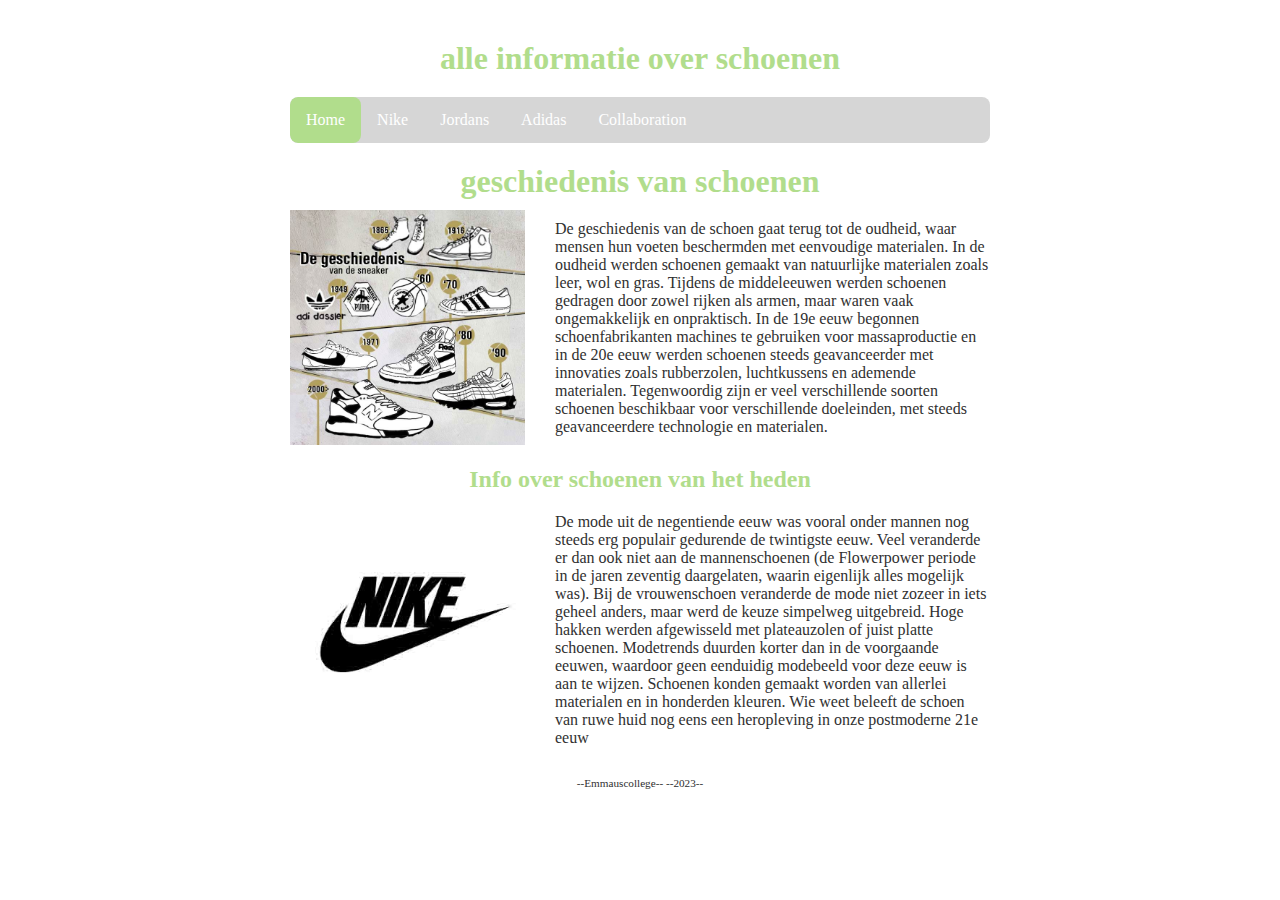
<file: index.html>
<!DOCTYPE html>

<html lang="nl">

<head>
  <link rel="stylesheet" href="style.css" />
  <title>Website over schoenen</title>
  <meta charset="UTF-8" />
</head>

<body>
  <div class="page">

    <header>
      <h1 id="hoofdtitel" class="belangrijk">alle informatie over schoenen</h1>
    </header>

    <nav>
      <ul>
        <li><a class="active" href="index.html">Home</a></li>
        <li><a href="Nike.html">Nike</a></li>
        <li><a href="Jordans.html">Jordans</a></li>
        <li><a href="Adidas.html">Adidas</a></li>
        <li><a href="Collaboration.html">Collaboration</a></li>
      </ul>
    </nav>

    <main>
      <h1>geschiedenis van schoenen</h1>
      <div>
        <img class="kolomLinks" src="afbeeldingen/Geschiedenis-sneaker-1.jpg" alt="geschiedenis sneakers">
        <p class="kolomRechts">
          De geschiedenis van de schoen gaat terug tot de oudheid, waar mensen hun voeten beschermden met eenvoudige
          materialen. In de oudheid werden schoenen gemaakt van natuurlijke materialen zoals leer, wol en gras. Tijdens
          de middeleeuwen werden schoenen gedragen door zowel rijken als armen, maar waren vaak ongemakkelijk en
          onpraktisch. In de 19e eeuw begonnen schoenfabrikanten machines te gebruiken voor massaproductie en in de 20e
          eeuw werden schoenen steeds geavanceerder met innovaties zoals rubberzolen, luchtkussens en ademende
          materialen. Tegenwoordig zijn er veel verschillende soorten schoenen beschikbaar voor verschillende
          doeleinden, met steeds geavanceerdere technologie en materialen.
        </p>
      </div>
      <h2> Info over schoenen van het heden</h2>
      <div>
        <img class="kolomLinks" src="afbeeldingen/nike-sportswear_1200x1200.jpg" alt="progress of shoes">

        <p class="kolomRechts">
          De mode uit de negentiende eeuw was vooral onder mannen nog steeds erg populair gedurende de twintigste eeuw.
          Veel veranderde er dan ook niet aan de mannenschoenen (de Flowerpower periode in de jaren zeventig
          daargelaten, waarin eigenlijk alles mogelijk was). Bij de vrouwenschoen veranderde de mode niet zozeer in iets
          geheel anders, maar werd de keuze simpelweg uitgebreid. Hoge hakken werden afgewisseld met plateauzolen of
          juist platte schoenen. Modetrends duurden korter dan in de voorgaande eeuwen, waardoor geen eenduidig
          modebeeld voor deze eeuw is aan te wijzen. Schoenen konden gemaakt worden van allerlei materialen en in
          honderden kleuren. Wie weet beleeft de schoen van ruwe huid nog eens een heropleving in onze postmoderne 21e
          eeuw
        </p>
      </div>
    </main>

    <footer>

      <p class="smalltext">--Emmauscollege-- --2023--</p>
    </footer>

  </div>
</body>

</html>
</file>
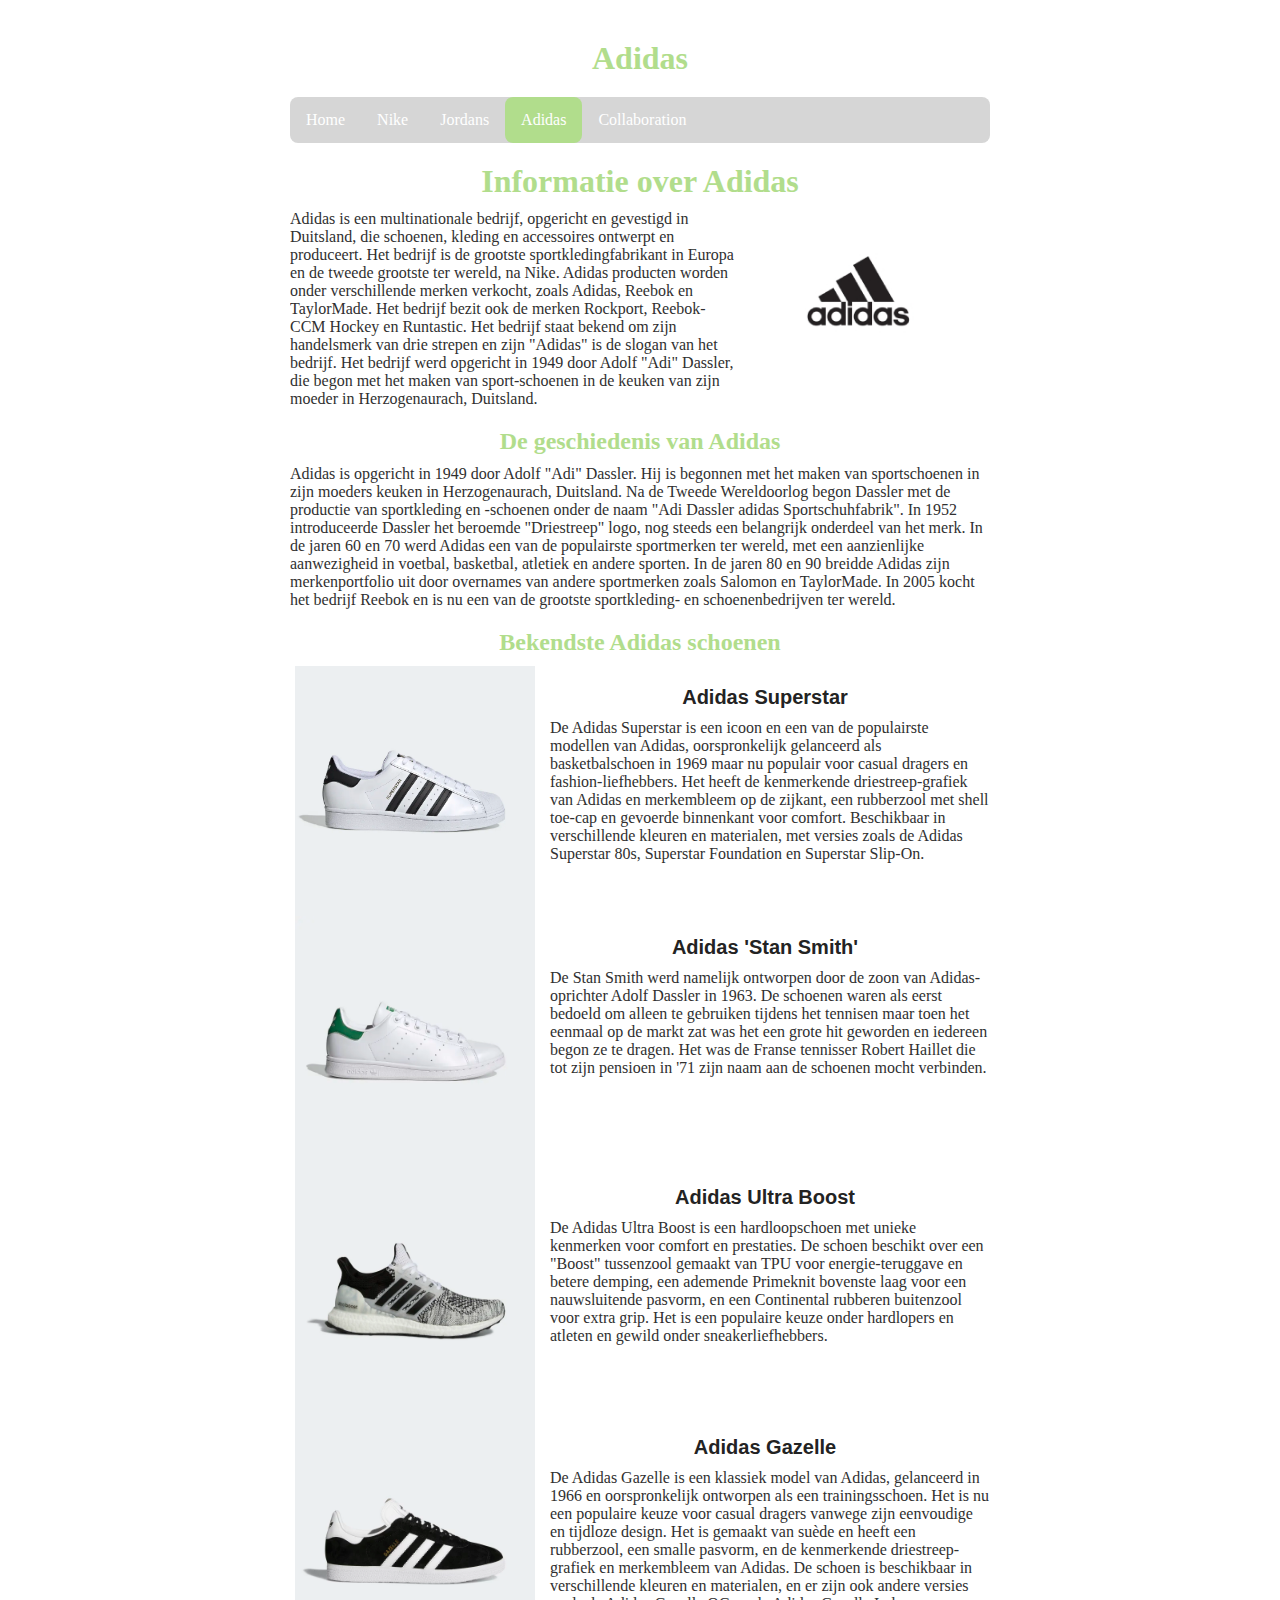
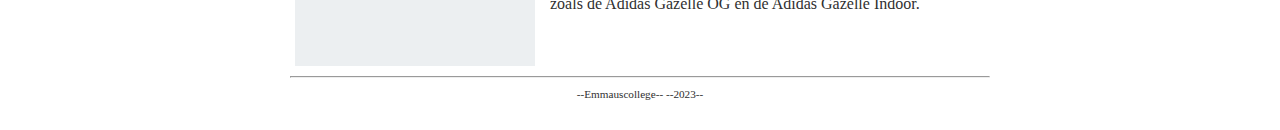
<file: Adidas.html>
<!DOCTYPE html>

<html lang="nl">

<head>
  <link rel="stylesheet" href="style.css" />
  <title>Website over schoenen</title>
  <meta charset="UTF-8" />
</head>

<body>
  <div class="page">

    <header>
      <h1>Adidas</h1>
    </header>

    <nav>
      <ul>
        <li><a href="index.html">Home</a></li>
        <li><a href="Nike.html">Nike</a></li>
        <li><a href="Jordans.html">Jordans</a></li>
        <li><a class="active" href="Adidas.html">Adidas</a></li>
        <li><a href="Collaboration.html">Collaboration</a></li>
      </ul>
    </nav>

    <main>
      <h1>Informatie over Adidas</h1>
      <img class="kolomLinks" src="afbeeldingen/Adidas-logo.jpg" alt="Adidas Logo" style="float: right;">
      <p>Adidas is een multinationale bedrijf, opgericht en gevestigd in Duitsland, die schoenen, kleding en accessoires
        ontwerpt en produceert. Het bedrijf is de grootste sportkledingfabrikant in Europa en de tweede grootste ter
        wereld, na Nike. Adidas producten worden onder verschillende merken verkocht, zoals Adidas, Reebok en
        TaylorMade. Het bedrijf bezit ook de merken Rockport, Reebok-CCM Hockey en Runtastic. Het bedrijf staat bekend
        om zijn handelsmerk van drie strepen en zijn "Adidas" is de slogan van het bedrijf. Het bedrijf werd opgericht
        in 1949 door Adolf "Adi" Dassler, die begon met het maken van sport-schoenen in de keuken van zijn moeder in
        Herzogenaurach, Duitsland.</p>
      <h2> De geschiedenis van Adidas</h2>
      <p>Adidas is opgericht in 1949 door Adolf "Adi" Dassler. Hij is begonnen met het maken van sportschoenen in zijn
        moeders keuken in Herzogenaurach, Duitsland. Na de Tweede Wereldoorlog begon Dassler met de productie van
        sportkleding en -schoenen onder de naam "Adi Dassler adidas Sportschuhfabrik". In 1952 introduceerde Dassler het
        beroemde "Driestreep" logo, nog steeds een belangrijk onderdeel van het merk. In de jaren 60 en 70 werd Adidas
        een van de populairste sportmerken ter wereld, met een aanzienlijke aanwezigheid in voetbal, basketbal, atletiek
        en andere sporten. In de jaren 80 en 90 breidde Adidas zijn merkenportfolio uit door overnames van andere
        sportmerken zoals Salomon en TaylorMade. In 2005 kocht het bedrijf Reebok en is nu een van de grootste
        sportkleding- en schoenenbedrijven ter wereld.</p>
      <h2>Bekendste Adidas schoenen</h2>
      <div>
        <img class="artikel-adidas" src='afbeeldingen/Adidas-superstar.webp'>
        <h5>Adidas Superstar</h5>
        <p class="artikel-info">De Adidas Superstar is een icoon en een van de populairste modellen van Adidas,
          oorspronkelijk gelanceerd als basketbalschoen in 1969 maar nu populair voor casual dragers en
          fashion-liefhebbers. Het heeft de kenmerkende driestreep-grafiek van Adidas en merkembleem op de zijkant, een
          rubberzool met shell toe-cap en gevoerde binnenkant voor comfort. Beschikbaar in verschillende kleuren en
          materialen, met versies zoals de Adidas Superstar 80s, Superstar Foundation en Superstar Slip-On.</p>
      </div>
      <div>
        <img class="artikel-adidas" src='afbeeldingen/Adidas-Stan-Smith.webp'>
        <h5>Adidas 'Stan Smith'</h5>
        <p class="artikel-info">De Stan Smith werd namelijk ontworpen door de zoon van Adidas-oprichter Adolf Dassler in
          1963. De schoenen waren als eerst bedoeld om alleen te gebruiken tijdens het tennisen maar toen het eenmaal op
          de markt zat was het een grote hit geworden en iedereen begon ze te dragen. Het was de Franse tennisser Robert
          Haillet die tot zijn pensioen in '71 zijn naam aan de schoenen mocht verbinden.</p>
      </div>
      <div>
        <img class="artikel-adidas" src='afbeeldingen/Adidas-Ultra-Boost.webp'>
        <h5>Adidas Ultra Boost</h5>
        <p class="artikel-info">De Adidas Ultra Boost is een hardloopschoen met unieke kenmerken voor comfort en
          prestaties. De schoen beschikt over een "Boost" tussenzool gemaakt van TPU voor energie-teruggave en betere
          demping, een ademende Primeknit bovenste laag voor een nauwsluitende pasvorm, en een Continental rubberen
          buitenzool voor extra grip. Het is een populaire keuze onder hardlopers en atleten en gewild onder
          sneakerliefhebbers.</p>
      </div>
      <div>
        <img class="artikel-adidas" src='afbeeldingen/Adidas-Gazelle.webp'>
        <h5>Adidas Gazelle</h5>
        <p class="artikel-info">De Adidas Gazelle is een klassiek model van Adidas, gelanceerd in 1966 en oorspronkelijk
          ontworpen als een trainingsschoen. Het is nu een populaire keuze voor casual dragers vanwege zijn eenvoudige
          en tijdloze design. Het is gemaakt van suède en heeft een rubberzool, een smalle pasvorm, en de kenmerkende
          driestreep-grafiek en merkembleem van Adidas. De schoen is beschikbaar in verschillende kleuren en materialen,
          en er zijn ook andere versies zoals de Adidas Gazelle OG en de Adidas Gazelle Indoor.</p>
      </div>

    </main>

    <footer>
      <hr />
      <p class="smalltext">--Emmauscollege-- --2023--</p>
    </footer>

  </div>
</body>

</html>
</file>
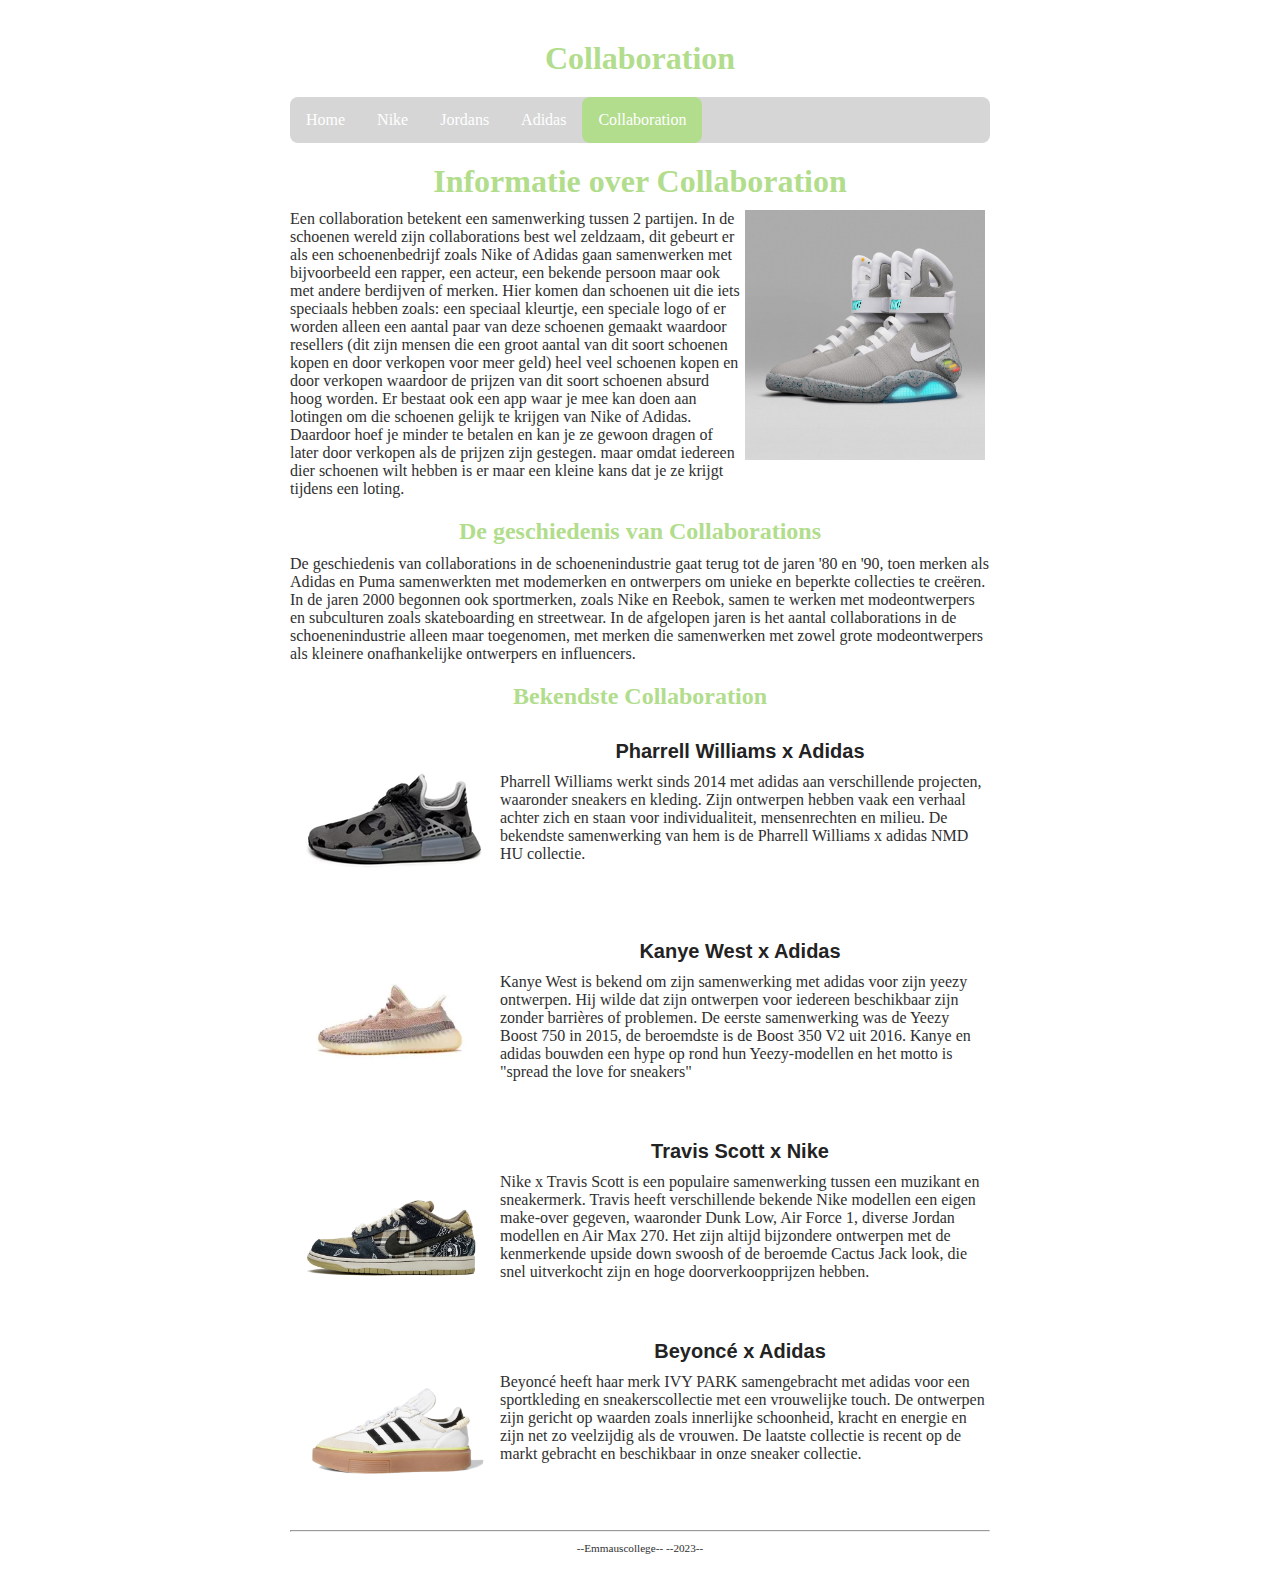
<file: Collaboration.html>
<!DOCTYPE html>

<html lang="nl">

<head>
  <link rel="stylesheet" href="style.css" />
  <title>Website over schoenen</title>
  <meta charset="UTF-8" />
</head>

<body>
  <div class="page">

    <header>
      <h1>Collaboration</h1>
    </header>

    <nav>
      <ul>
        <li><a href="index.html">Home</a></li>
        <li><a href="Nike.html">Nike</a></li>
        <li><a href="Jordans.html">Jordans</a></li>
        <li><a href="Adidas.html">Adidas</a></li>
        <li><a class="active" href="Collaboration.html">Collaboration</a></li>
      </ul>
    </nav>

    <main>
      <h1>Informatie over Collaboration </h1>
      <img class="artikel-adidas" src="afbeeldingen/BTTF-Nike.jpg"
        alt="schoenen dat werden gedragen in de film Back to the future" style="float: right;">
      <p>Een collaboration betekent een samenwerking tussen 2 partijen. In de schoenen wereld zijn collaborations best
        wel zeldzaam, dit gebeurt er als een schoenenbedrijf zoals Nike of Adidas gaan samenwerken met bijvoorbeeld een
        rapper, een acteur, een bekende persoon maar ook met andere berdijven of merken. Hier komen dan schoenen uit die
        iets speciaals hebben zoals:
        een speciaal kleurtje, een speciale logo of er worden alleen een aantal paar van deze schoenen gemaakt waardoor
        resellers (dit zijn mensen die een groot aantal van dit soort schoenen kopen en door verkopen voor meer geld)
        heel veel schoenen kopen en door verkopen waardoor de prijzen van dit soort schoenen absurd hoog worden. Er
        bestaat ook een app waar je mee kan doen aan lotingen om die schoenen gelijk te krijgen van Nike of Adidas.
        Daardoor hoef je minder te betalen en kan je ze gewoon dragen of later door verkopen als de prijzen zijn
        gestegen. maar omdat iedereen dier schoenen wilt hebben is er maar een kleine kans dat je ze krijgt tijdens een
        loting. </p>
      <h2> De geschiedenis van Collaborations</h2>
      <p>De geschiedenis van collaborations in de schoenenindustrie gaat terug tot de jaren '80 en '90, toen merken als
        Adidas en Puma samenwerkten met modemerken en ontwerpers om unieke en beperkte collecties te creëren. In de
        jaren 2000 begonnen ook sportmerken, zoals Nike en Reebok, samen te werken met modeontwerpers en subculturen
        zoals skateboarding en streetwear. In de afgelopen jaren is het aantal collaborations in de schoenenindustrie
        alleen maar toegenomen, met merken die samenwerken met zowel grote modeontwerpers als kleinere onafhankelijke
        ontwerpers en influencers.</p>
      <h2>Bekendste Collaboration</h2>
      <div>
        <img class="artikel-foto2" src='afbeeldingen/Pharrell-Williams.avif'>
        <h5>Pharrell Williams x Adidas</h5>
        <p class="artikel-info">Pharrell Williams werkt sinds 2014 met adidas aan verschillende projecten, waaronder
          sneakers en kleding. Zijn ontwerpen hebben vaak een verhaal achter zich en staan voor individualiteit,
          mensenrechten en milieu. De bekendste samenwerking van hem is de Pharrell Williams x adidas NMD HU collectie.
        </p>
      </div>
      <div>
        <img class="artikel-foto2" src='afbeeldingen/Yeezy.webp'>
        <h5>Kanye West x Adidas</h5>
        <p class="artikel-info">Kanye West is bekend om zijn samenwerking met adidas voor zijn yeezy ontwerpen. Hij
          wilde dat zijn ontwerpen voor iedereen beschikbaar zijn zonder barrières of problemen. De eerste samenwerking
          was de Yeezy Boost 750 in 2015, de beroemdste is de Boost 350 V2 uit 2016. Kanye en adidas bouwden een hype op
          rond hun Yeezy-modellen en het motto is "spread the love for sneakers"</p>
      </div>
      <div>
        <img class="artikel-foto2" src='afbeeldingen/travis-scott.webp'>
        <h5>Travis Scott x Nike</h5>
        <p class="artikel-info">Nike x Travis Scott is een populaire samenwerking tussen een muzikant en sneakermerk.
          Travis heeft verschillende bekende Nike modellen een eigen make-over gegeven, waaronder Dunk Low, Air Force 1,
          diverse Jordan modellen en Air Max 270. Het zijn altijd bijzondere ontwerpen met de kenmerkende upside down
          swoosh of de beroemde Cactus Jack look, die snel uitverkocht zijn en hoge doorverkoopprijzen hebben.</p>
      </div>
      <div>
        <img class="artikel-foto2" src='afbeeldingen/Beyoncé-adidas.webp'>
        <h5>Beyoncé x Adidas</h5>
        <p class="artikel-info">Beyoncé heeft haar merk IVY PARK samengebracht met adidas voor een sportkleding en
          sneakerscollectie met een vrouwelijke touch. De ontwerpen zijn gericht op waarden zoals innerlijke schoonheid,
          kracht en energie en zijn net zo veelzijdig als de vrouwen. De laatste collectie is recent op de markt
          gebracht en beschikbaar in onze sneaker collectie.</p>
      </div>
    </main>

    <footer>
      <hr />
      <p class="smalltext">--Emmauscollege-- --2023--</p>
    </footer>

  </div>
</body>

</html>
</file>
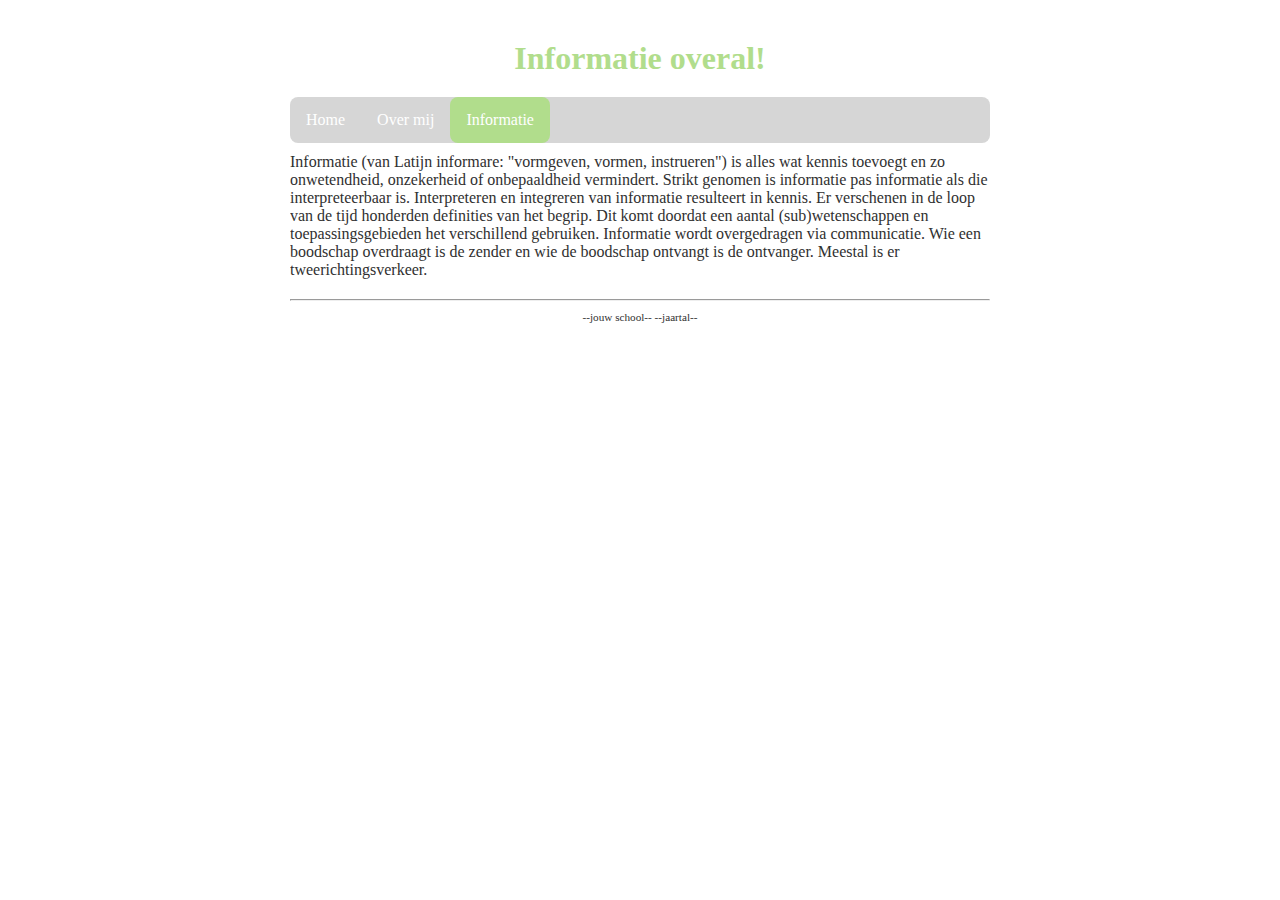
<file: info.html>
<!DOCTYPE html>

<html lang="nl">

<head>
  <link rel="stylesheet" href="style.css" />
  <title>Dit is een eenvoudige website</title>
  <meta charset="UTF-8" />
</head>

<body>
  <div class="page">

    <header>
      <h1>Informatie overal!</h1>
    </header>

    <nav>
      <ul>
        <li><a href="index.html">Home</a></li>
        <li><a href="overmij.html">Over mij</a></li>
        <li><a class="active" href="info.html">Informatie</a></li>
      </ul>
    </nav>

    <main>
      <p>Informatie (van Latijn informare: "vormgeven, vormen, instrueren") is alles wat kennis toevoegt en zo
        onwetendheid, onzekerheid of onbepaaldheid vermindert. Strikt genomen is informatie pas informatie als die
        interpreteerbaar is. Interpreteren en integreren van informatie resulteert in kennis. Er verschenen in de loop
        van de tijd honderden definities van het begrip. Dit komt doordat een aantal (sub)wetenschappen en
        toepassingsgebieden het verschillend gebruiken. Informatie wordt overgedragen via communicatie. Wie een
        boodschap overdraagt is de zender en wie de boodschap ontvangt is de ontvanger. Meestal is er
        tweerichtingsverkeer.</p>
    </main>

    <footer>
      <hr />
      <p class="smalltext">--jouw school-- --jaartal--</p>
    </footer>

  </div>
</body>

</html>
</file>
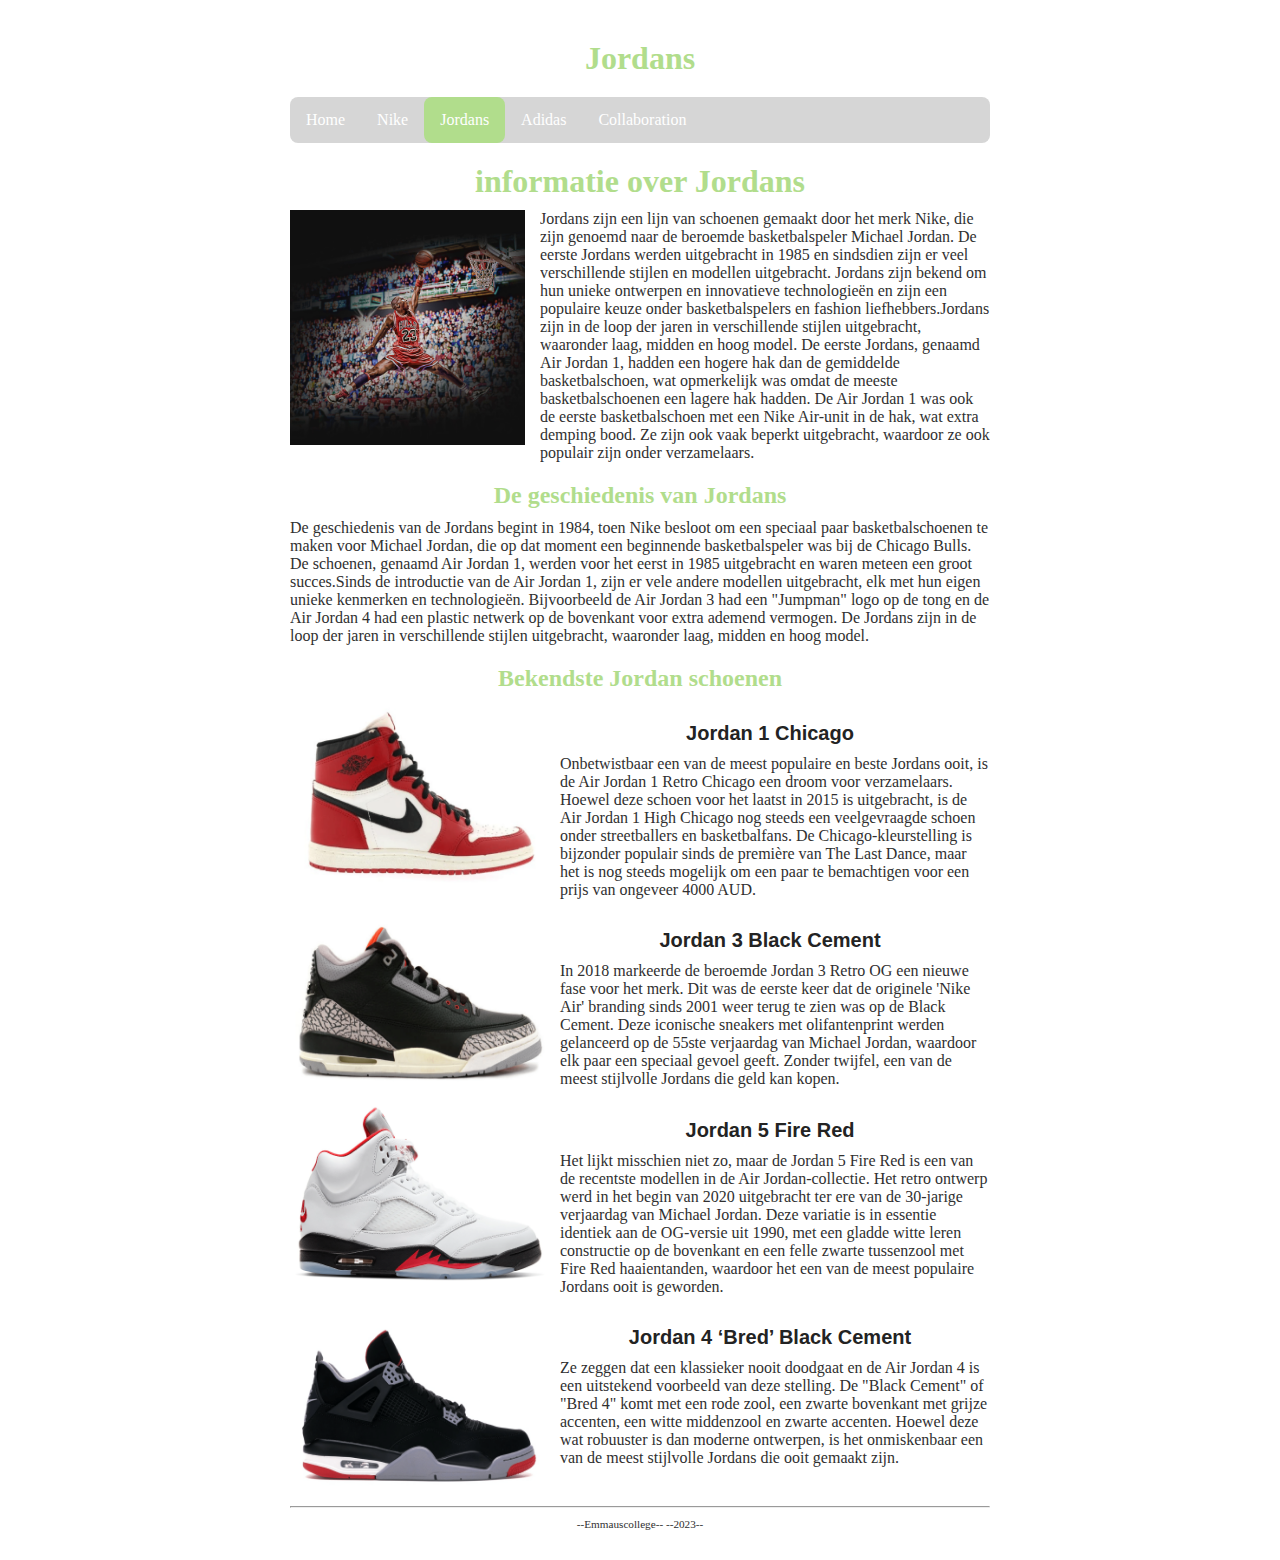
<file: Jordans.html>
<!DOCTYPE html>

<html lang="nl">

<head>
  <link rel="stylesheet" href="style.css" />
  <title>Website over schoenen</title>
  <meta charset="UTF-8" />
</head>

<body>
  <div class="page">

    <header>
      <h1>Jordans</h1>
    </header>

    <nav>
      <ul>
        <li><a href="index.html">Home</a></li>
        <li><a href="Nike.html">Nike</a></li>
        <li><a class="active" href="Jordans.html">Jordans</a></li>
        <li><a href="Adidas.html">Adidas</a></li>
        <li><a href="Collaboration.html">Collaboration</a></li>
      </ul>
    </nav>

    <main>
      <h1>informatie over Jordans</h1>
      <img class="kolomLinks" src="afbeeldingen/jordan-jumpan-logo.jpg" alt="Michael Jordan Dunking">
      <p>Jordans zijn een lijn van schoenen gemaakt
        door het merk Nike, die zijn genoemd naar de beroemde basketbalspeler Michael Jordan. De eerste Jordans werden
        uitgebracht in 1985 en sindsdien zijn er veel verschillende stijlen en modellen uitgebracht. Jordans zijn bekend
        om hun unieke ontwerpen en innovatieve technologieën en zijn een populaire keuze onder basketbalspelers en
        fashion
        liefhebbers.Jordans zijn in de loop der jaren in verschillende stijlen uitgebracht, waaronder laag, midden en
        hoog
        model. De eerste Jordans, genaamd Air Jordan 1, hadden een hogere hak dan de gemiddelde basketbalschoen, wat
        opmerkelijk was omdat de meeste basketbalschoenen een lagere hak hadden. De Air Jordan 1 was ook de eerste
        basketbalschoen met een Nike Air-unit in de hak, wat extra demping bood. Ze zijn ook vaak beperkt uitgebracht,
        waardoor ze ook populair zijn onder verzamelaars.</p>
      <h2> De geschiedenis van Jordans</h2>
      <p>De geschiedenis van de Jordans begint in 1984, toen Nike besloot om een speciaal paar basketbalschoenen te
        maken voor Michael Jordan, die op dat moment een beginnende basketbalspeler was bij de Chicago Bulls. De
        schoenen, genaamd Air Jordan 1, werden voor het eerst in 1985 uitgebracht en waren meteen een groot succes.Sinds
        de introductie van de Air Jordan 1, zijn er vele andere modellen uitgebracht, elk met hun eigen unieke kenmerken
        en technologieën. Bijvoorbeeld de Air Jordan 3 had een "Jumpman" logo op de tong en de Air Jordan 4 had een
        plastic netwerk op de bovenkant voor extra ademend vermogen. De Jordans zijn in de loop der jaren in
        verschillende stijlen uitgebracht, waaronder laag, midden en hoog model.</p>
      <h2>Bekendste Jordan schoenen</h2>
      <div>
        <img class="artikel-foto-left" src='afbeeldingen/Jordan-1-Chicago.webp'>
        <h5>Jordan 1 Chicago</h5>
        <p class="artikel-info"> Onbetwistbaar een van de meest populaire en beste Jordans ooit, is de Air Jordan 1
          Retro Chicago een droom voor verzamelaars. Hoewel deze schoen voor het laatst in 2015 is uitgebracht, is de
          Air Jordan 1 High Chicago nog steeds een veelgevraagde schoen onder streetballers en basketbalfans. De
          Chicago-kleurstelling is bijzonder populair sinds de première van The Last Dance, maar het is nog steeds
          mogelijk om een paar te bemachtigen voor een prijs van ongeveer 4000 AUD.</p>
      </div>
      <div>
        <img class="artikel-foto-left" src='afbeeldingen/Jordan-3-cement.webp'>
        <h5>Jordan 3 Black Cement</h5>
        <p class="artikel-info">In 2018 markeerde de beroemde Jordan 3 Retro OG een nieuwe fase voor het merk. Dit was
          de eerste keer dat de originele 'Nike Air' branding sinds 2001 weer terug te zien was op de Black Cement. Deze
          iconische sneakers met olifantenprint werden gelanceerd op de 55ste verjaardag van Michael Jordan, waardoor
          elk paar een speciaal gevoel geeft. Zonder twijfel, een van de meest stijlvolle Jordans die geld kan kopen.
        </p>
      </div>
      <div>
        <img class="artikel-foto-left" src='afbeeldingen/Jordan-5-fire.webp'>
        <h5>Jordan 5 Fire Red</h5>
        <p class="artikel-info">Het lijkt misschien niet zo, maar de Jordan 5 Fire Red is een van de recentste modellen
          in de Air Jordan-collectie. Het retro ontwerp werd in het begin van 2020 uitgebracht ter ere van de 30-jarige
          verjaardag van Michael Jordan. Deze variatie is in essentie identiek aan de OG-versie uit 1990, met een gladde
          witte leren constructie op de bovenkant en een felle zwarte tussenzool met Fire Red haaientanden, waardoor het
          een van de meest populaire Jordans ooit is geworden.</p>
      </div>
      <div>
        <img class="artikel-foto-left" src='afbeeldingen/jordan-4-Bred.webp'>
        <h5>Jordan 4 ‘Bred’ Black Cement</h5>
        <p class="artikel-info">Ze zeggen dat een klassieker nooit doodgaat en de Air Jordan 4 is een uitstekend
          voorbeeld van deze stelling. De "Black Cement" of "Bred 4" komt met een rode zool, een zwarte bovenkant met
          grijze accenten, een witte middenzool en zwarte accenten. Hoewel deze wat robuuster is dan moderne ontwerpen,
          is het onmiskenbaar een van de meest stijlvolle Jordans die ooit gemaakt zijn.</p>
      </div>
    </main>

    <footer>
      <hr />
      <p class="smalltext">--Emmauscollege-- --2023--</p>
    </footer>

  </div>
</body>

</html>
</file>
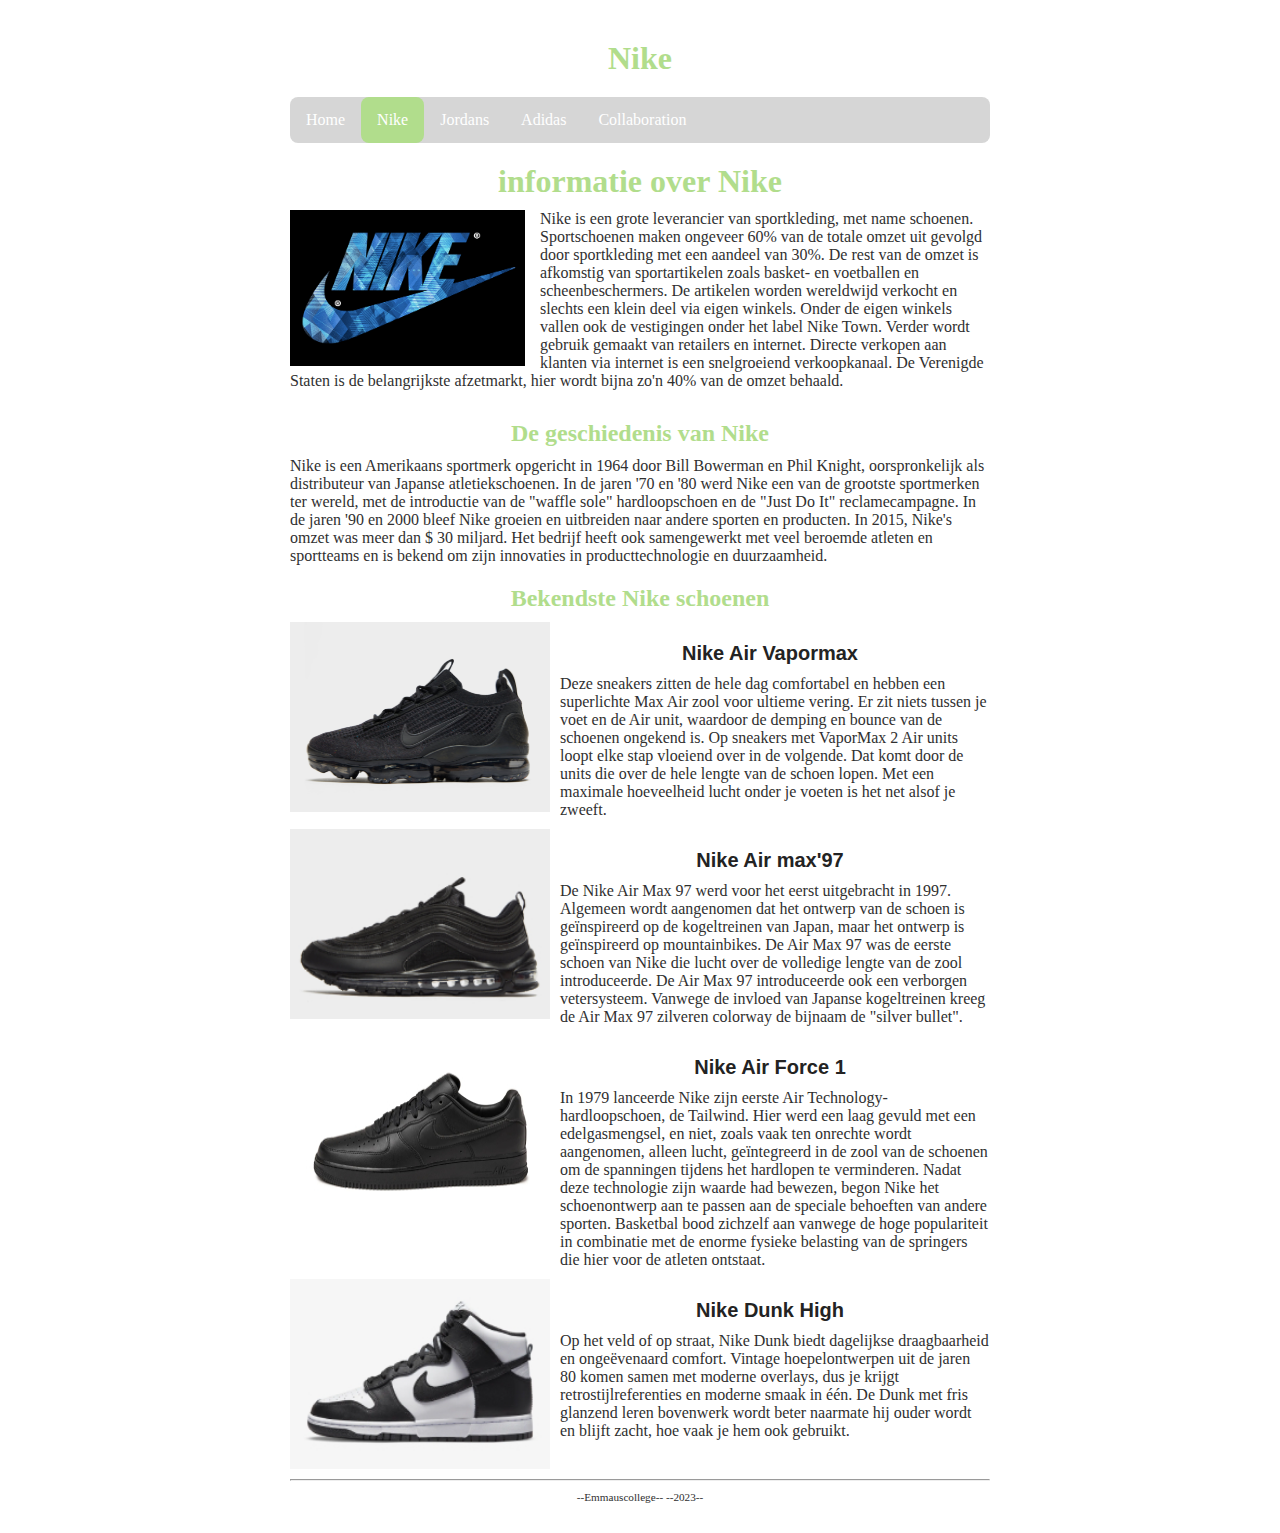
<file: Nike.html>
<!DOCTYPE html>

<html lang="nl">

<head>
  <link rel="stylesheet" href="style.css" />
  <title>Website over schoenen</title>
  <meta charset="UTF-8" />
</head>

<body>
  <div class="page">

    <header>
      <h1>Nike</h1>
    </header>

    <nav>
      <ul>
        <li><a href="index.html">Home</a></li>
        <li><a class="active" href="Nike.html">Nike</a></li>
        <li><a href="Jordans.html">Jordans</a></li>
        <li><a href="Adidas.html">Adidas</a></li>
        <li><a href="Collaboration">Collaboration</a></li>
      </ul>
    </nav>

    <main>
      <h1>informatie over Nike</h1>
      <img class="kolomLinks" src="afbeeldingen/nike logo.webp" <p>Nike is een grote leverancier van sportkleding, met
      name schoenen. Sportschoenen maken ongeveer 60% van de totale omzet uit gevolgd door sportkleding met een aandeel
      van 30%. De rest van de omzet is afkomstig van sportartikelen zoals basket- en voetballen en scheenbeschermers. De
      artikelen worden wereldwijd verkocht en slechts een klein deel via eigen winkels. Onder de eigen winkels vallen
      ook de vestigingen onder het label Nike Town. Verder wordt gebruik gemaakt van retailers en internet. Directe
      verkopen aan klanten via internet is een snelgroeiend verkoopkanaal. De Verenigde Staten is de belangrijkste
      afzetmarkt, hier wordt bijna zo'n 40% van de omzet behaald.</p>
      <h2>De geschiedenis van Nike</h2>
      Nike is een Amerikaans sportmerk opgericht in 1964 door Bill Bowerman en Phil Knight, oorspronkelijk als
      distributeur van Japanse atletiekschoenen. In de jaren '70 en '80 werd Nike een van de grootste sportmerken ter
      wereld, met de introductie van de "waffle sole" hardloopschoen en de "Just Do It" reclamecampagne. In de jaren '90
      en 2000 bleef Nike groeien en uitbreiden naar andere sporten en producten. In 2015, Nike's omzet was meer dan $ 30
      miljard. Het bedrijf heeft ook samengewerkt met veel beroemde atleten en sportteams en is bekend om zijn
      innovaties in producttechnologie en duurzaamheid.
      <h2>Bekendste Nike schoenen</h2>

      <div>
        <img class="artikel-foto-left" src='afbeeldingen/nike-vapor.jpeg'>
        <h5>Nike Air Vapormax</h5>
        <p class="artikel-info"> Deze sneakers zitten de hele dag comfortabel en hebben een superlichte Max Air zool
          voor ultieme vering. Er zit niets tussen je voet en de Air unit, waardoor de demping en bounce van de schoenen
          ongekend is. Op sneakers met VaporMax 2 Air units loopt elke stap vloeiend over in de volgende. Dat komt door
          de units die over de hele lengte van de schoen lopen. Met een maximale hoeveelheid lucht onder je voeten is
          het net alsof je zweeft.</p>
      </div>
      <div>
        <img class="artikel-foto-left" src='afbeeldingen/nike-air-max-97.jpg'>
        <h5>Nike Air max'97</h5>
        <p class="artikel-info">De Nike Air Max 97 werd voor het eerst uitgebracht in 1997. Algemeen wordt aangenomen
          dat het ontwerp van de schoen is geïnspireerd op de kogeltreinen van Japan, maar het ontwerp is geïnspireerd
          op mountainbikes. De Air Max 97 was de eerste schoen van Nike die lucht over de volledige lengte van de zool
          introduceerde. De Air Max 97 introduceerde ook een verborgen vetersysteem. Vanwege de invloed van Japanse
          kogeltreinen kreeg de Air Max 97 zilveren colorway de bijnaam de "silver bullet".</p>
      </div>
      <div>
        <img class="artikel-foto-left" src='afbeeldingen/Nike-Air-Force-1.jpg'>
        <h5>Nike Air Force 1</h5>
        <p class="artikel-info">In 1979 lanceerde Nike zijn eerste Air Technology-hardloopschoen, de Tailwind. Hier werd
          een laag gevuld met een edelgasmengsel, en niet, zoals vaak ten onrechte wordt aangenomen, alleen lucht,
          geïntegreerd in de zool van de schoenen om de spanningen tijdens het hardlopen te verminderen. Nadat deze
          technologie zijn waarde had bewezen, begon Nike het schoenontwerp aan te passen aan de speciale behoeften van
          andere sporten. Basketbal bood zichzelf aan vanwege de hoge populariteit in combinatie met de enorme fysieke
          belasting van de springers die hier voor de atleten ontstaat.</p>
      </div>
      <div>
        <img class="artikel-foto-left" src='afbeeldingen/Nike-Dunk-High.jpg'>
        <h5>Nike Dunk High</h5>
        <p class="artikel-info">Op het veld of op straat, Nike Dunk biedt dagelijkse draagbaarheid en ongeëvenaard
          comfort. Vintage hoepelontwerpen uit de jaren 80 komen samen met moderne overlays, dus je krijgt
          retrostijlreferenties en moderne smaak in één. De Dunk met fris glanzend leren bovenwerk wordt beter naarmate
          hij ouder wordt en blijft zacht, hoe vaak je hem ook gebruikt.</p>
      </div>
    </main>

    <footer>
      <hr />
      <p class="smalltext">--Emmauscollege-- --2023--</p>
    </footer>

  </div>
</body>

</html>
</file>
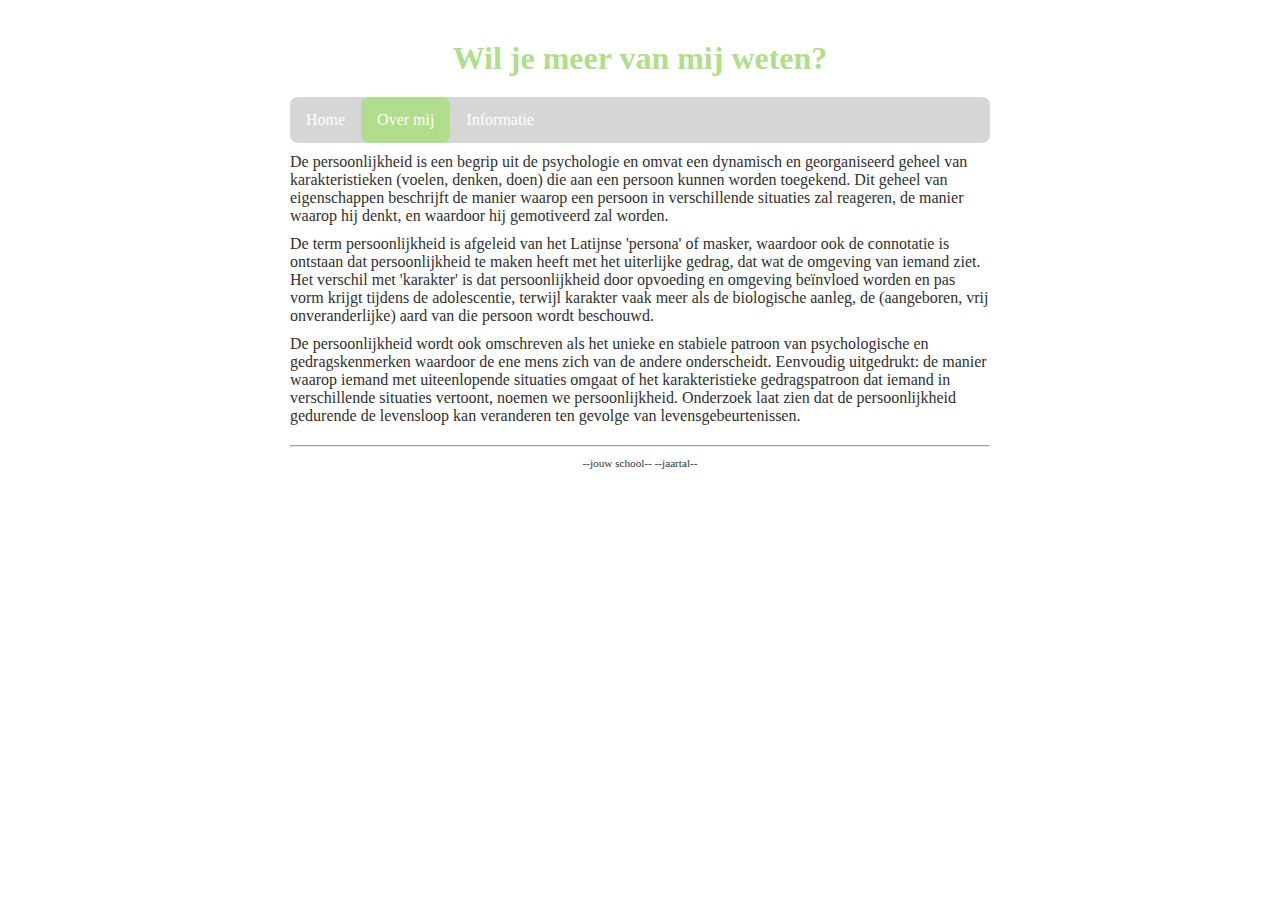
<file: overmij.html>
<!DOCTYPE html>

<html lang="nl">

<head>
  <link rel="stylesheet" href="style.css" />
  <title>Dit is een eenvoudige website</title>
  <meta charset="UTF-8" />
</head>

<body>
  <div class="page">

    <header>
      <h1>Wil je meer van mij weten?</h1>
    </header>

    <nav>
      <ul>
        <li><a href="index.html">Home</a></li>
        <li><a class="active" href="overmij.html">Over mij</a></li>
        <li><a href="info.html">Informatie</a></li>
      </ul>
    </nav>

    <main>
      <p>De persoonlijkheid is een begrip uit de psychologie en omvat een dynamisch en georganiseerd geheel van
        karakteristieken (voelen, denken, doen) die aan een persoon kunnen worden toegekend. Dit geheel van
        eigenschappen beschrijft de manier waarop een persoon in verschillende situaties zal reageren, de manier waarop
        hij denkt, en waardoor hij gemotiveerd zal worden.</p>
      <p>De term persoonlijkheid is afgeleid van het Latijnse 'persona' of masker, waardoor ook de connotatie is
        ontstaan dat persoonlijkheid te maken heeft met het uiterlijke gedrag, dat wat de omgeving van iemand ziet. Het
        verschil met 'karakter' is dat persoonlijkheid door opvoeding en omgeving beïnvloed worden en pas vorm krijgt
        tijdens de adolescentie, terwijl karakter vaak meer als de biologische aanleg, de (aangeboren, vrij
        onveranderlijke) aard van die persoon wordt beschouwd.</p>
      <p>De persoonlijkheid wordt ook omschreven als het unieke en stabiele patroon van psychologische en
        gedragskenmerken waardoor de ene mens zich van de andere onderscheidt. Eenvoudig uitgedrukt: de manier waarop
        iemand met uiteenlopende situaties omgaat of het karakteristieke gedragspatroon dat iemand in verschillende
        situaties vertoont, noemen we persoonlijkheid. Onderzoek laat zien dat de persoonlijkheid gedurende de
        levensloop kan veranderen ten gevolge van levensgebeurtenissen.</p>
    </main>

    <footer>
      <hr />
      <p class="smalltext">--jouw school-- --jaartal--</p>
    </footer>

  </div>
</body>

</html>
</file>
<file: style.css>
/* Instellingen om fouten te helpen vinden, uncomment om aan te zetten */

                                     /* geldt voor alles */
    /* border: 1px dotted black;         */  /* zorg dat elke box een gestippelde rand krijgt, zodat je de afmeting goed kunt zien, letop dat dit de layout soms kan wijzigen */
    /* background-color: rgba(0,0,0,5%); */  /* zorg dat elke box een doorzichtige donkere achtergrond krijgt, hoe meer boxen in elkaar hoe donkerder de achtergrondkleur */


/* Basisinstellingen voor alle pagina's, alleen aanpassen als je pro wilt worden */

html, body {                      /* geldt voor html en body */
  margin: 0px;                    /* standaard marge 0 */
  background-color: #ffffff;    /* achtergrondkleur lichtgrijs */
  color: #303030;               /* tekstkleur donkergrijs */
}  

body * {                          /* geldt voor alles in body */
  overflow: hidden;               /* zorgt dat DIV en andere block elementen de hoogte krijgt van wat erin zit (anders is het soms 0) */
  box-sizing: border-box;         /* zorg dat border meetelt bij de width en height van boxen */
  margin: 0px;                    /* standaard marge 0 */
}

/* Indeling voor alle pagina's */

.page {
  width: 700px;                   /* vaste breedte van 700 pixels */
  margin: 10px auto;              /* boven en onder 0 pixels marge, links en rechts marge gelijk verdeeld (gecentreerd) */
}

header, footer {                  /* geldt voor header en footer */
  margin: 10px 0px;
}

main {                       

}

h1, h2, h3, h4, h5 {                      /* geldt voor h1 en h2 en h3 en h4 en h5 */
  margin: 10px 0px;
  text-align: center;     /* tekst centreren */
  padding-top:10px;
}
p {
  margin: 10px 0px;
  text-align: left;            /* tekst links en rechts uitvullen */
}

/* Indeling voor hoofd pagina */

.kolomLinks {
  float:left;
  width:250px;
  padding-right:15px;           /* afstand tussen plaatje en rechterkolom */
}
.kolomRechts {
  float:right;
  width: 450px;
  padding-left:15px;
}
.kolomStop {
  clear:both;                   /* stop met floaten */
}

/* Opmaak voor alle pagina's */

h1, h2, h3, h4 {
      color: #b1dd8c;
}

h5 {
  font-size: 20px;
  color:#232323;
  font-family: ITC Avant Garde Gothic Std,sans-serif;
}

.smalltext {
    text-align: center;
    font-size: 0.7em;
}

a {
    color: #b1dd8c;
    text-decoration: none;
}

a:hover {
    text-decoration: underline;
}


/* Navigatiebalk voor alle pagina's */
nav ul {
    list-style-type: none;
    margin: auto;
    padding: 0;
    background-color: #d6d6d6;
    overflow: hidden;
  border-radius:8px;
}

nav ul li {
    float: left;
}

nav li a {
    display: block;
    color: white;
    text-align: center;
    padding: 14px 16px;
    text-decoration: none;
}

nav li a:hover {
  border-radius:8px;
  background-color: #aaaaaa;
}

nav li a.active {
  border-radius:8px;
    background-color: #b1dd8c;
}


.artikel {
  border:solid 1px black;
}
.artikel-foto2 {
  height:200px;
  width:200px;
  float:left;
}
.artikel-foto-left {
  height:190px;
  width:260px;
  float:left;
}
.artikel-adidas{
  height:250px;
  width:250px;
  float:left;
  padding-left:5px;
  padding-right:5px;
}
.artikel-naam {
    font-weight:bold;
  padding:10px;
  font-size:500px;
}
.artikel-info {
   padding-left:10px;
}
</file>
